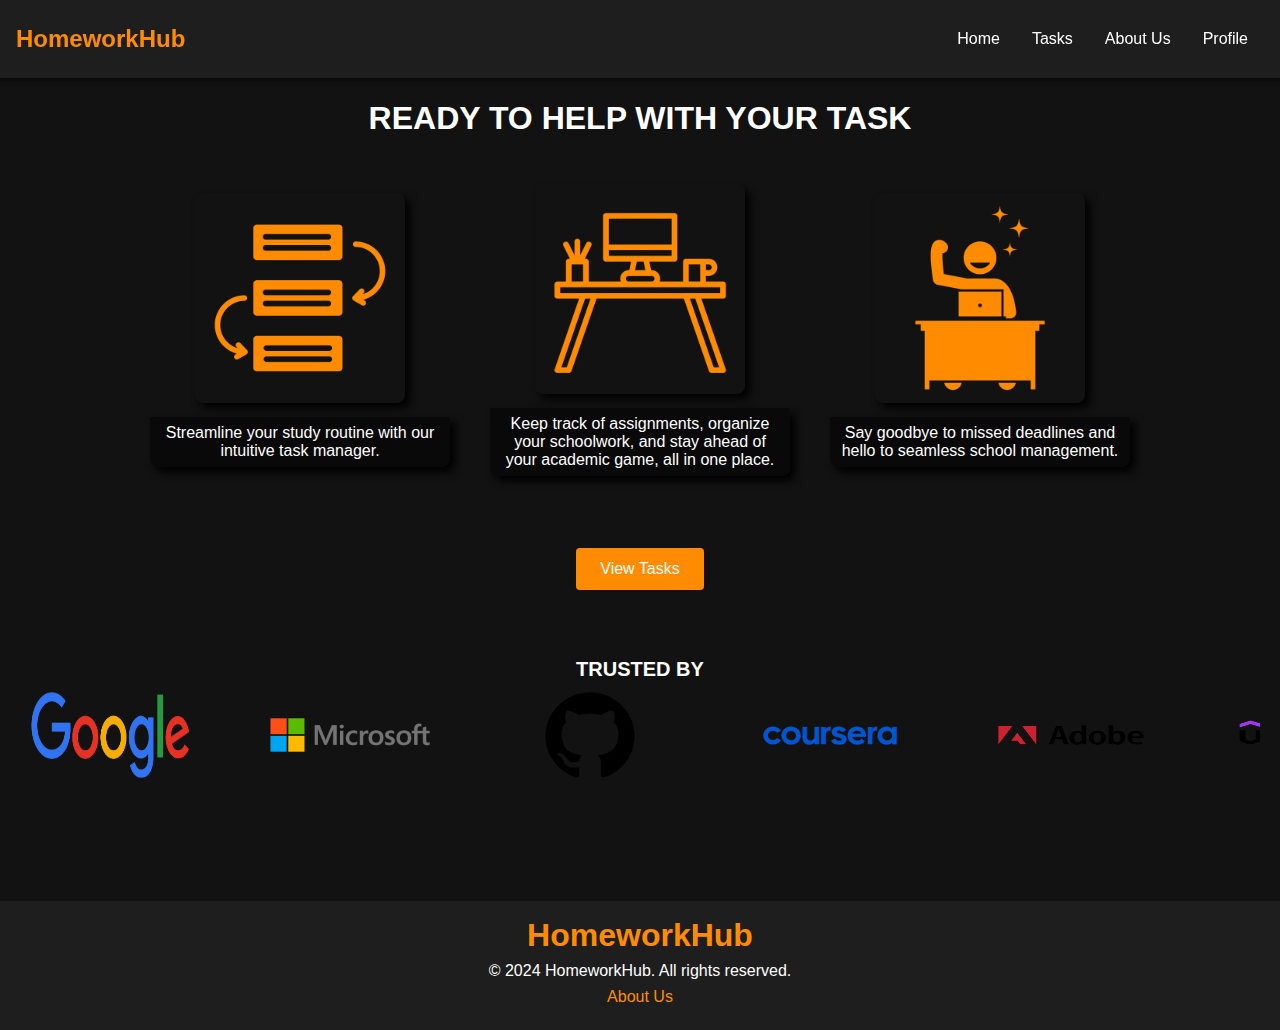
<file: index.html>
<!DOCTYPE html>
<html lang="en">
<head>
    <meta charset="UTF-8">
    <meta name="viewport" content="width=device-width, initial-scale=1.0">
    <title>HomeworkHub</title>
    <link rel="icon" href=".\assets\homeworkhub.png" type="image/x-icon">
    <link rel="stylesheet" href=".\css\style.css">
</head>
<body>
    <header>
        <h1>HomeworkHub</h1>
        <nav>
            <ul class="navbar">
                <li><a href="index.html">Home</a></li>
                <li><a href="tasks.php">Tasks</a></li>
                <li><a href="devs.html">About Us</a></li>
                <li class="dropdown">
                    <a href="profile.php" class="dropbtn">Profile</a>
                    <div class="dropdown-content">
                        <a href="logout.php">Log out</a>
                    </div>
                </li>
            </ul>
        </nav>
    </header>
    <main>
        <h1 id="wc">READY TO HELP WITH YOUR TASK</h1>
        <div class="image-container">
            <div class="image">
                <img src=".\assets\1.png" alt="Image 1">
                <div class="image-description">
                    <p>Streamline your study routine with our intuitive task manager.</p>
                </div>
            </div>
            <div class="image">
                <img src=".\assets\2.png" alt="Image 2">
                <div class="image-description">
                    <p>Keep track of assignments, organize your schoolwork, and stay ahead of your academic game, all in one place.</p>
                </div>
            </div>
            <div class="image">
                <img src=".\assets\3.png" alt="Image 3">
                <div class="image-description">
                    <p>Say goodbye to missed deadlines and hello to seamless school management.</p>
                </div>
            </div>
        </div>
        <br>
        <br>
        <a href=".\js\script.js" id="view-tasks-btn" class="btn">View Tasks</a>

        <br>
        <br>

        <h1 id="trusted-by">TRUSTED BY</h1>
        <div class="brand-list">
            <div class="wrapper">
                <img id="sponsor" src=".\assets\sponsor1.png" alt="">
                <img id="sponsor" src=".\assets\sponsor2.png" alt="">
                <img id="sponsor" src=".\assets\sponsor3.png" alt="">
                <img id="sponsor" src=".\assets\sponsor4.png" alt="">
                <img id="sponsor" src=".\assets\sponsor5.png" alt="">
                <img id="sponsor" src=".\assets\sponsor6.png" alt="">
                <img id="sponsor" src=".\assets\sponsor1.png" alt="">
                <img id="sponsor" src=".\assets\sponsor2.png" alt="">
                <img id="sponsor" src=".\assets\sponsor3.png" alt="">
                <img id="sponsor" src=".\assets\sponsor4.png" alt="">
                <img id="sponsor" src=".\assets\sponsor5.png" alt="">
                <img id="sponsor" src=".\assets\sponsor6.png" alt="">
            </div>
        </div>
    </main>
    <footer>
        <h1 class="h1-footer">HomeworkHub</h1>
        <p>&copy; 2024 HomeworkHub. All rights reserved.</p>
        <p><a href="devs.html">About Us</a>
    </footer>
</body>
</html>
</file>
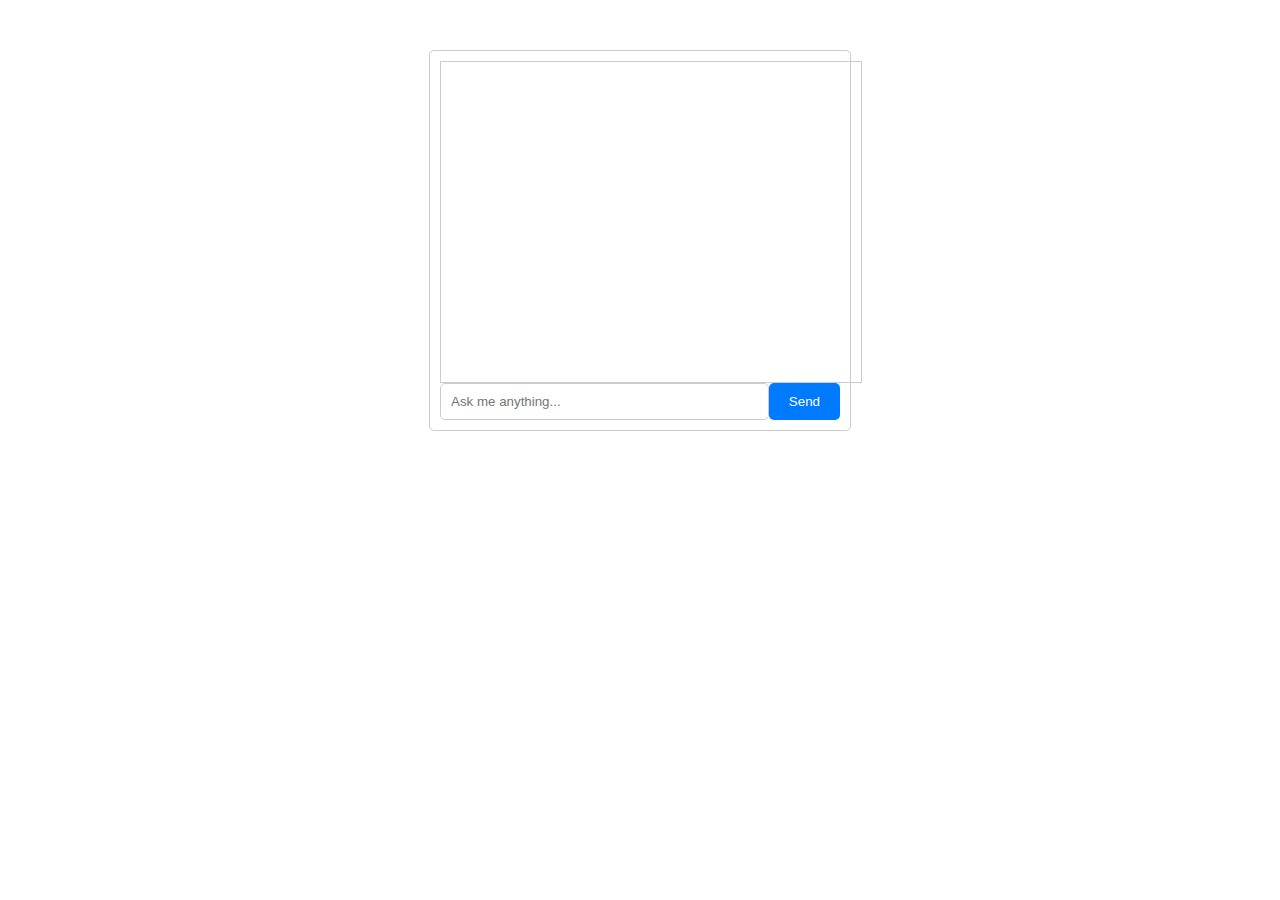
<file: chatbot.html>
<!DOCTYPE html>
<html lang="en">
<head>
    <meta charset="UTF-8">
    <meta name="viewport" content="width=device-width, initial-scale=1.0">
    <title>Webpage Chatbot</title>
    <style>
        body { font-family: Arial, sans-serif; }
        .chat-container { width: 400px; margin: 50px auto; border: 1px solid #ccc; padding: 10px; border-radius: 5px; }
        .chat-box { width: 100%; height: 300px; border: 1px solid #ccc; padding: 10px; overflow-y: scroll; }
        .input-container { display: flex; }
        .input-container input { flex: 1; padding: 10px; border: 1px solid #ccc; border-radius: 5px; }
        .input-container button { padding: 10px 20px; border: none; background-color: #007bff; color: white; border-radius: 5px; }
        .message { margin: 10px 0; }
        .message.user { text-align: right; }
    </style>
</head>
<body>
    <div class="chat-container">
        <div class="chat-box" id="chat-box"></div>
        <div class="input-container">
            <input type="text" id="user-input" placeholder="Ask me anything...">
            <button onclick="sendMessage()">Send</button>
        </div>
    </div>
    <script>
        function sendMessage() {
            const userInput = document.getElementById('user-input').value;
            if (userInput.trim() === '') return;

            const chatBox = document.getElementById('chat-box');
            const userMessage = document.createElement('div');
            userMessage.className = 'message user';
            userMessage.textContent = userInput;
            chatBox.appendChild(userMessage);

            // Clear the input field
            document.getElementById('user-input').value = '';

            // Send the message to the backend
            fetch('/get-response', {
                method: 'POST',
                headers: { 'Content-Type': 'application/json' },
                body: JSON.stringify({ query: userInput })
            })
            .then(response => response.json())
            .then(data => {
                const botMessage = document.createElement('div');
                botMessage.className = 'message bot';
                botMessage.textContent = data.response;
                chatBox.appendChild(botMessage);

                // Scroll the chat box to the bottom
                chatBox.scrollTop = chatBox.scrollHeight;
            })
            .catch(error => console.error('Error:', error));
        }
    </script>
</body>
<script src=".\js\server.js"></script>
</html>
</file>
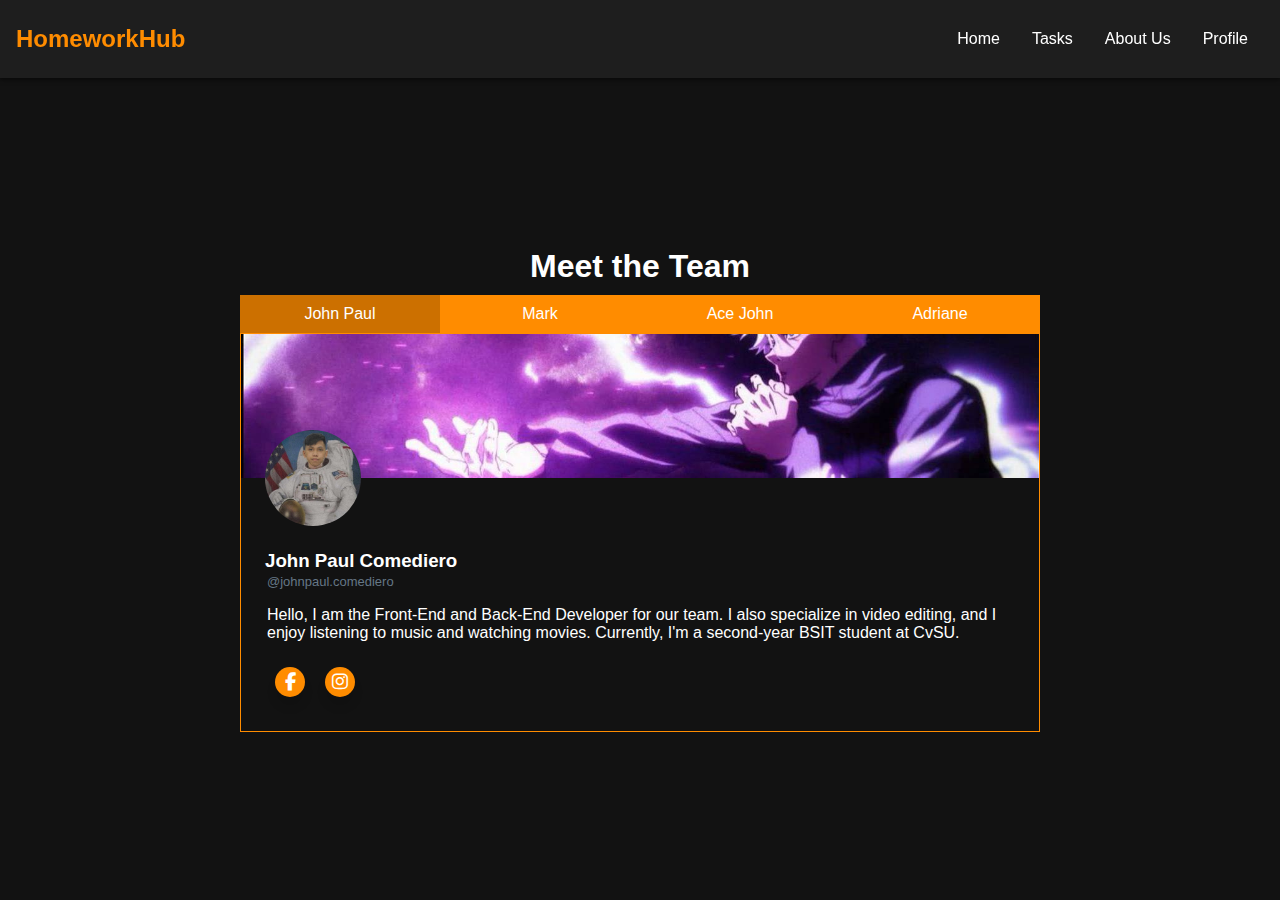
<file: devs.html>
<!DOCTYPE html>
<html lang="en">
<head>
    <meta charset="UTF-8">
    <meta name="viewport" content="width=device-width, initial-scale=1.0">
    <title>About Us</title>
    <link rel="icon" href="./assets/homeworkhub.png" type="image/x-icon">
    <link rel="stylesheet" href="./css/devs.css">
    <link rel="stylesheet" href="https://cdnjs.cloudflare.com/ajax/libs/font-awesome/6.4.2/css/all.min.css" />
</head>
<body>
    <header>
        <h1>HomeworkHub</h1>
        <nav>
            <ul class="navbar">
                <li><a href="index.html">Home</a></li>
                <li><a href="tasks.php">Tasks</a></li>
                <li><a href="devs.html">About Us</a></li>
                <li class="dropdown">
                    <a href="profile.php" class="dropbtn">Profile</a>
                    <div class="dropdown-content">
                        <a href="logout.php">Log out</a>
                    </div>
                </li>
            </ul>
        </nav>
    </header>
    <main>

        <h1 class="h1-text">Meet the Team</h1>
        


        <div class="tabs">
            <div class="tab-header">
                <div class="tab-header-item active" data-tab="tab-1">John Paul</div>
                <div class="tab-header-item" data-tab="tab-2">Mark</div>
                <div class="tab-header-item" data-tab="tab-3">Ace John</div>
                <div class="tab-header-item" data-tab="tab-4">Adriane</div>
            </div>
            <div class="tab-content">
                <div class="tab-content-item active" id="tab-1">
                    <div class="card">
                        <div class="display-picture">
                            <img src=".\assets\dev1.jpg" alt="...">
                        </div>
                        <div class="banner">
                            <img src=".\assets\cover1.jpg" alt="...">
                        </div>
                        <div class="content">
                            <h3>John Paul Comediero</h3>
                            <p class="username">@johnpaul.comediero</p>
                            <p class="description">Hello, I am the Front-End and Back-End Developer for our team. I also specialize in video editing, and I enjoy listening to music and watching movies. Currently, I'm a second-year BSIT student at CvSU.</p>
                            
                            <ul class="wrapper">
                                <li class="icon facebook">
                                    <span class="tooltip">Facebook</span>
                                    <span><i class="fab fa-facebook-f"></i></span>
                                </li>
                                <li class="icon instagram">
                                    <span class="tooltip">Instagram</span>
                                    <span><i class="fab fa-instagram"></i></span>
                                </li>
                            </ul>
                        </div>
                    </div>
                </div>

                <div class="tab-content-item" id="tab-2">
                    <div class="card">
                        <div class="display-picture">
                            <img src=".\assets\dev2.jpg" alt="...">
                        </div>
                        <div class="banner">
                            <img src=".\assets\cover2.jpg" alt="...">
                        </div>
                        <div class="content">
                            <h3>Mark Anthony Correche</h3>
                            <p class="username">@markanthony.correche</p>
                            <p class="description">Hello my name is Mark Anthony L Correche. I am a second year college studying BSIT. I'm excited to connect with others who share the same interest and learn new things along the way.</p>

                            <ul class="wrapper">
                                <li class="icon facebook">
                                    <span class="tooltip">Facebook</span>
                                    <span><i class="fab fa-facebook-f"></i></span>
                                </li>
                                <li class="icon instagram">
                                    <span class="tooltip">Instagram</span>
                                    <span><i class="fab fa-instagram"></i></span>
                                </li>
                            </ul>
                        </div>
                    </div>
                </div>
                
                <div class="tab-content-item" id="tab-3">
                    <div class="card">
                        <div class="display-picture">
                            <img src=".\assets\dev3.jpg" alt="...">
                        </div>
                        <div class="banner">
                            <img src=".\assets\cover3.jpg" alt="...">
                        </div>
                        <div class="content">
                            <h3>Ace John G. Rotairo</h3>
                            <p class="username">@acejohn.rotairo</p>
                            <p class="description">Hello IT World!! I am Ace John G. Rotairo, currently a second year college taking BSIT course. My goal is to give knowledge to everyone that will developed their contributions in a chosen career. By  reconnecting with us, we can help you discover and explore more about our missions.</p>

                            <ul class="wrapper">
                                <li class="icon facebook">
                                    <span class="tooltip">Facebook</span>
                                    <span><i class="fab fa-facebook-f"></i></span>
                                </li>
                                <li class="icon instagram">
                                    <span class="tooltip">Instagram</span>
                                    <span><i class="fab fa-instagram"></i></span>
                                </li>
                            </ul>
                        </div>
                    </div>
                </div>

                <div class="tab-content-item" id="tab-4">
                    <div class="card">
                        <div class="display-picture">
                            <img src=".\assets\dev4.jpg" alt="...">
                        </div>
                        <div class="banner">
                            <img src=".\assets\cover4.jpg" alt="...">
                        </div>
                        <div class="content">
                            <h3>Adriane Lagazo</h3>
                            <p class="username">@adriane.lagazo</p>
                            <p class="description">Hi i am Adriane Lagazo an IT student at Cavite State University Trece Martires Campus. My current goal is to expand my knowledge about web development and database. By joining in our current project we can build a good and happy community that helps other people with their studies.</p>

                            <ul class="wrapper">
                                <li class="icon facebook">
                                    <span class="tooltip">Facebook</span>
                                    <span><i class="fab fa-facebook-f"></i></span>
                                </li>
                                <li class="icon instagram">
                                    <span class="tooltip">Instagram</span>
                                    <span><i class="fab fa-instagram"></i></span>
                                </li>
                            </ul>
                        </div>
                    </div>
                </div>
            </div>
        </div>



    </main>

    <script src=".\js\devs.js"></script>
</body>
</html>
</file>
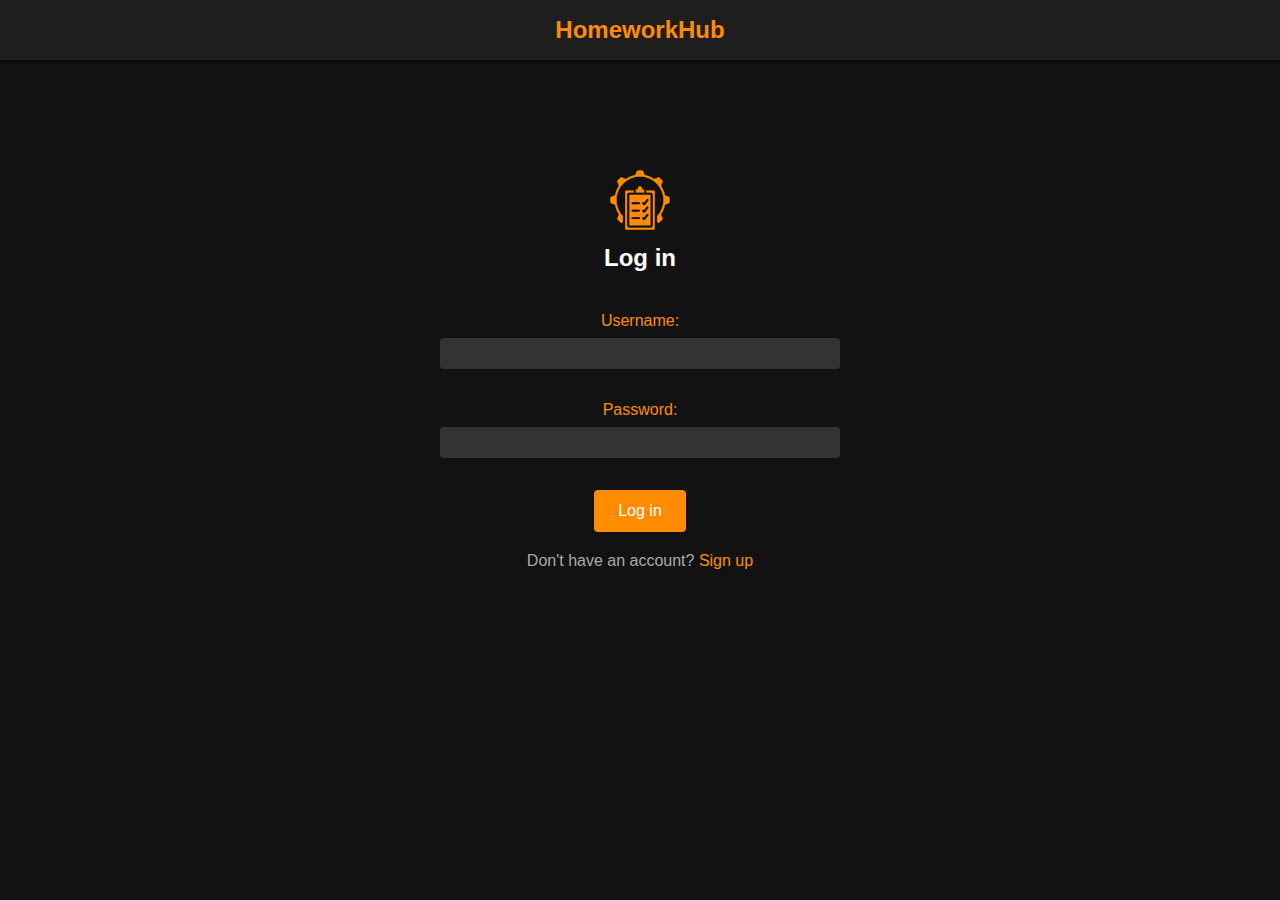
<file: login.html>
<!DOCTYPE html>
<html lang="en">
<head>
    <meta charset="UTF-8">
    <meta name="viewport" content="width=device-width, initial-scale=1.0">
    <title>Log in</title>
	<link rel="icon" href=".\assets\homeworkhub.png" type="image/x-icon">
    <link rel="stylesheet" href=".\css\auth.css">
</head>
<body>
    <header>
        <h1>HomeworkHub</h1>
    </header>
    <main>
        <div class="container">
			<img src=".\assets\homeworkhub.png" alt="Image 1">
            <h2>Log in</h2>
            <form action="login.php" method="post">
                <div class="form-group">
                    <label for="username">Username:</label>
                    <input type="text" id="username" name="username" required>
                </div>
                <div class="form-group">
                    <label for="password">Password:</label>
                    <input type="password" id="password" name="password" required>
                </div>
                <button type="submit">Log in</button>
				<p id="toggle-message">Don't have an account? <a href="signup.html" id="toggle-link">Sign up</a></p>
            </form>
        </div>
    </main>
</body>
</html>
</file>
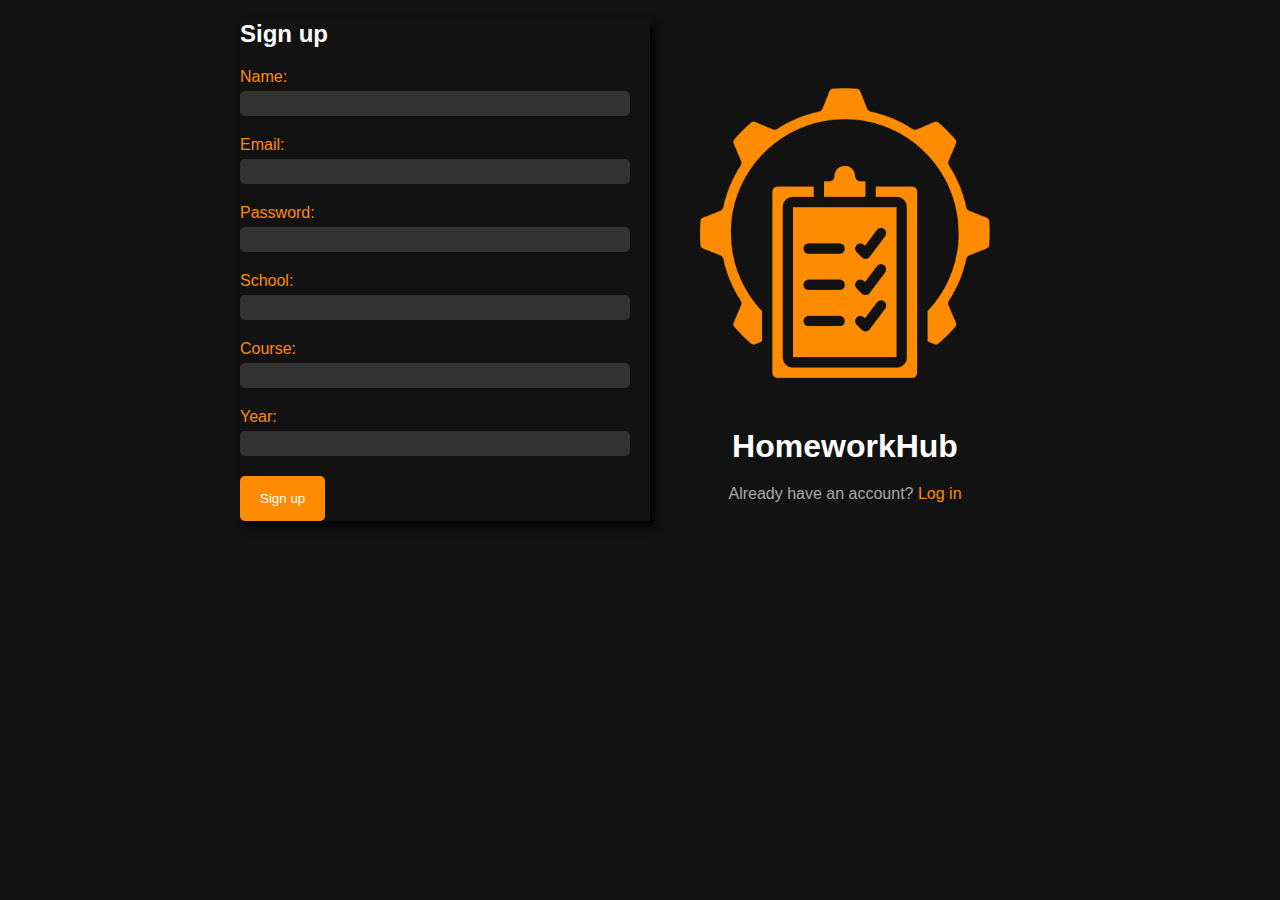
<file: signup.html>
<!DOCTYPE html>
<html lang="en">
<head>
    <meta charset="UTF-8">
    <meta name="viewport" content="width=device-width, initial-scale=1.0">
    <title>Sign up</title>
    <link rel="stylesheet" href=".\css\signup.css">
</head>
<body>
    <main>
        <div class="container">
            <div class="signup-form">
                <h2>Sign up</h2>
                <form action="signup.php" method="post">
                    <div class="form-group">
                        <label for="name">Name:</label>
                        <input type="text" id="name" name="name" required>
                    </div>
                    <div class="form-group">
                        <label for="email">Email:</label>
                        <input type="email" id="email" name="email" required>
                    </div>
                    <div class="form-group">
                        <label for="password">Password:</label>
                        <input type="password" id="password" name="password" required>
                    </div>
                    <div class="form-group">
                        <label for="school">School:</label>
                        <input type="text" id="school" name="school" required>
                    </div>
                    <div class="form-group">
                        <label for="course">Course:</label>
                        <input type="text" id="course" name="course" required>
                    </div>
                    <div class="form-group">
                        <label for="year">Year:</label>
                        <input type="text" id="year" name="year" required>
                    </div>
                    <button type="submit">Sign up</button>
                </form>
            </div>
            <div class="signup-image">
                <img src=".\assets\homeworkhub.png" alt="Website Image">
				<h1>HomeworkHub</h1>
				<p>Already have an account? <a href="login.html">Log in</a></p>
            </div>
        </div>
    </main>
</body>
</html>
</file>
<file: css/devs.css>
* {
    margin: 0;
    padding: 0;
    box-sizing: border-box;
}

body, html {
    height: 100%;
    margin: 0;
    font-family: Arial, sans-serif;
}

body {
    background-color: #121212;
    color: #fff;
    font-family: Arial, sans-serif;
    display: flex;
    justify-content: center;
    align-items: center;
    height: 100vh;
    margin: 0;
}

header {
    width: 100%;
    padding: 1rem;
    background-color: #1e1e1e;
    box-shadow: 0 2px 4px rgba(0, 0, 0, 0.5);
    display: flex;
    justify-content: space-between;
    align-items: center;
    box-sizing: border-box;
    position: fixed;
    top: 0;
    left: 0;
    z-index: 1000;
}

header h1 {
    color: #ff8c00;
    margin: 0;
    font-size: 1.5rem;
}

h2 {
	padding-bottom: 5vh;
}



main {
    margin-top: 80px;
    text-align: center;
}

.h1-text {
    padding-bottom: 10px;
}

.card {
    display: grid;
    grid-template-rows: 6rem 3rem 3rem 1fr;
    grid-template-columns: 1fr;
}

.banner {
    grid-row: 1 / 3;
    grid-column: 1 / -1;
}

.banner img {
    width: 100%;
    height: 100%;
    object-fit: cover;
}

.display-picture {
    grid-row: 2 / 4;
    grid-column: 1 / -1;
    padding: 0 24px;
    z-index: 1;
}

.display-picture img {
    height: 100%;
    aspect-ratio: 1 / 1;
    border-radius: 50%;
    float: left;
}

.content {
    grid-row: 4 / 5;
    grid-column: 1 / -1;
    padding: 24px;
    text-align: left;
}

.content p {
    padding: 2px;
    padding-bottom: 15px;
}

.tabs {
    width: 100%;
    max-width: 800px;
}

.tab-header {
    display: flex;
    cursor: pointer;
}

.tab-header-item {
    flex: 1;
    padding: 10px;
    background: #ff8c00;
    text-align: center;
    transition: background 0.3s ease-in-out;
}

.tab-header-item:hover {
    background: #cc7000;
}

.tab-header-item.active {
    background: #cc7000;
    color: white;
}

.tab-content {
    background: #121212;
    border: 1px solid #ff8c00;
}

.tab-content-item {
    display: none;
    animation: fadeIn 0.5s ease-in-out;
}

.tab-content-item.active {
    display: block;
}

@keyframes fadeIn {
    from {
        opacity: 0;
    }
    to {
        opacity: 1;
    }
}

@media (max-width: 600px) {
    .tab-header-item {
        padding: 10px 5px;
        font-size: 14px;
    }
}

.username {
    color: #657786;
    font-size: 13px;
    margin: 0;
}

.description {
    padding-bottom: 20px;
}

.wrapper {
    display: inline-flex;
    list-style: none;
}

.wrapper .icon {
    position: relative;
    background: #ff8c00;
    border-radius: 50%;
    padding: 15px;
    margin: 10px;
    width: 30px;
    height: 30px;
    font-size: 18px;
    display: flex;
    justify-content: center;
    align-items: center;
    flex-direction: column;
    box-shadow: 0 10px 10px rgba(0, 0, 0, 0.1);
    cursor: pointer;
    transition: all 0.2s cubic-bezier(0.68, -0.55, 0.265, 1.55);
}

.wrapper .tooltip {
    position: absolute;
    top:0;
    font-size: 14px;
    background: #ffffff;
    color: #ffffff;
    padding: 5px 8px;
    border-radius: 5px;
    box-shadow: 0 10px 1px rgba(0, 0, 0, 0.1);
    opacity: 0;
    pointer-events: none;
    transition: all 0.3s cubic-bezier(0.68, -0.55, 0.265, 1.55);
}

.wrapper .tooltrip::before {
    position: absolute;
    content: "";
    height: 8px;
    width: 8px;
    background: #ffffff;
    bottom: -3px;
    left: 50%;
    transform: translate(-50%) rotate(45deg);
    transition: all 0.3s cubic-bezier(0.68, -0.55, 0.265, 1.55);
}

.wrapper .icon:hover .tooltip {
    top: -45px;
    opacity: 1;
    visibility: visible;
    pointer-events: auto;
}

.wrapper .icon:hover span, .wrapper .icon:hover .tooltip {
    text-shadow: 0px -1px 0px rgba(0, 0, 0, 0.1);
}

.facebook {
    --color: #1877f2;
}

.instagram {
    --color: #e4405f;
}

.icon:hover, .icon:hover .tooltip, .icon:hover .tooltip::before {
    background: var(--color);
    color: white;
}


.navbar {
    list-style-type: none;
    margin: 0;
    padding: 0;
    overflow: hidden;
}

.navbar li {
    float: left;
}

.navbar li a, .dropbtn {
    display: inline-block;
    color: white;
    text-align: center;
    padding: 14px 16px;
    text-decoration: none;
}

.navbar li a:hover, .dropdown:hover {
    background-color: #ff8c00;
}

.dropdown {
    display: inline-block;
}

.dropdown-content {
    display: none;
    position: absolute;
    background-color: #1e1e1e;
    box-shadow: 0px 8px 16px 0px rgba(0,0,0,0.2);
    z-index: 1;
}

.dropdown-content a {
    color: black;
    padding: 12px 16px;
    text-decoration: none;
    display: block;
    text-align: left;
    font-size: 10px;
}

.dropdown-content a:hover {
    background-color: #1e1e1e;
    color: white;
    font-size: 13px;
}

.dropdown:hover .dropdown-content {
    display: block;
    background-color: red;
    color: white;
}
</file>
